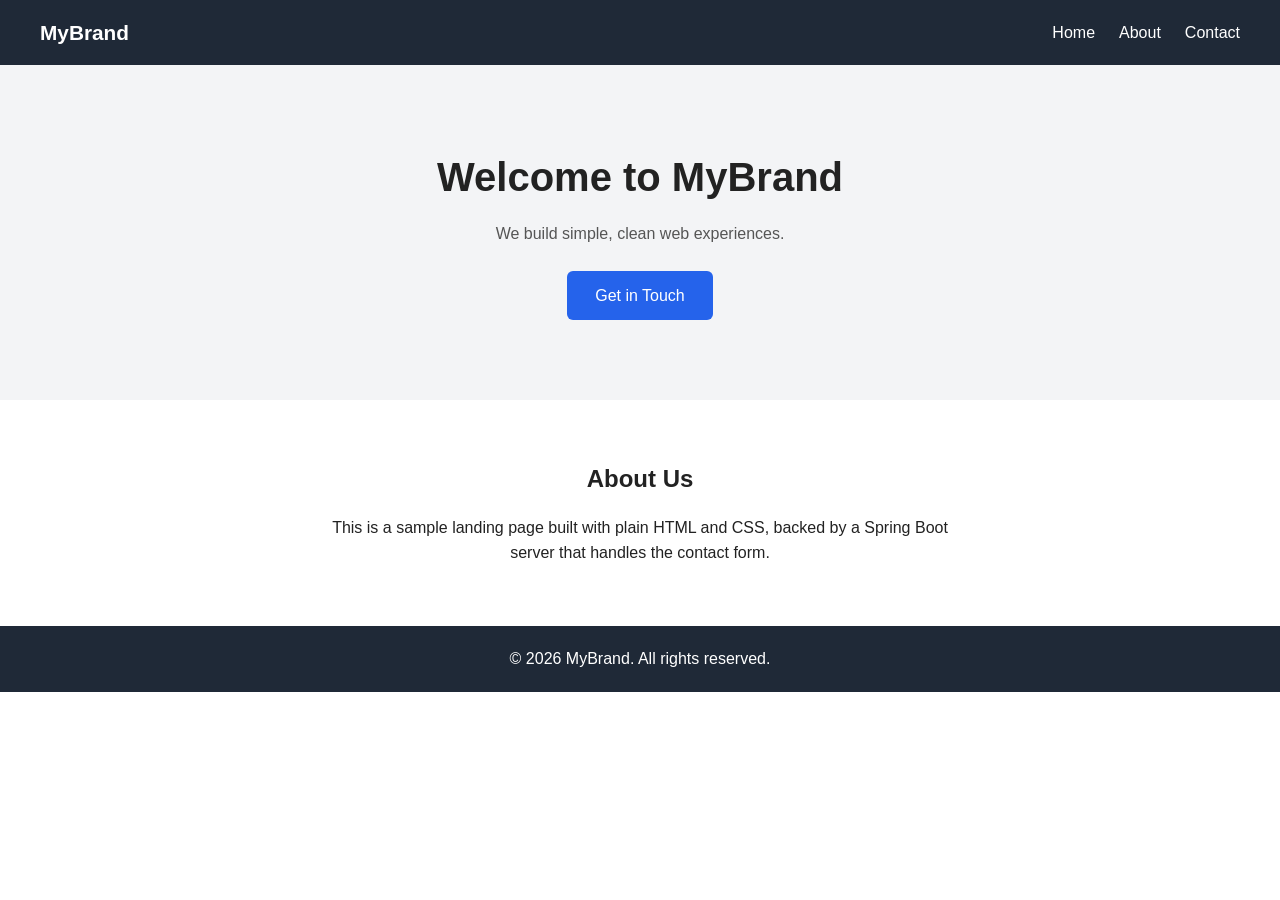
<file: src/main/resources/static/index.html>
<!DOCTYPE html>
<html lang="en">
<head>
    <meta charset="UTF-8">
    <title>My Landing Page</title>
    <link rel="stylesheet" href="style.css">
</head>
<body>
    <header>
        <nav>
            <div class="logo">MyBrand</div>
            <ul class="nav-links">
                <li><a href="index.html">Home</a></li>
                <li><a href="#about">About</a></li>
                <li><a href="contact.html">Contact</a></li>
            </ul>
        </nav>
    </header>

    <section class="hero">
        <h1>Welcome to MyBrand</h1>
        <p>We build simple, clean web experiences.</p>
        <a href="contact.html" class="btn">Get in Touch</a>
    </section>

    <section id="about" class="about">
        <h2>About Us</h2>
        <p>This is a sample landing page built with plain HTML and CSS,
           backed by a Spring Boot server that handles the contact form.</p>
    </section>

    <footer>
        <p>&copy; 2026 MyBrand. All rights reserved.</p>
    </footer>
</body>
</html>
</file>
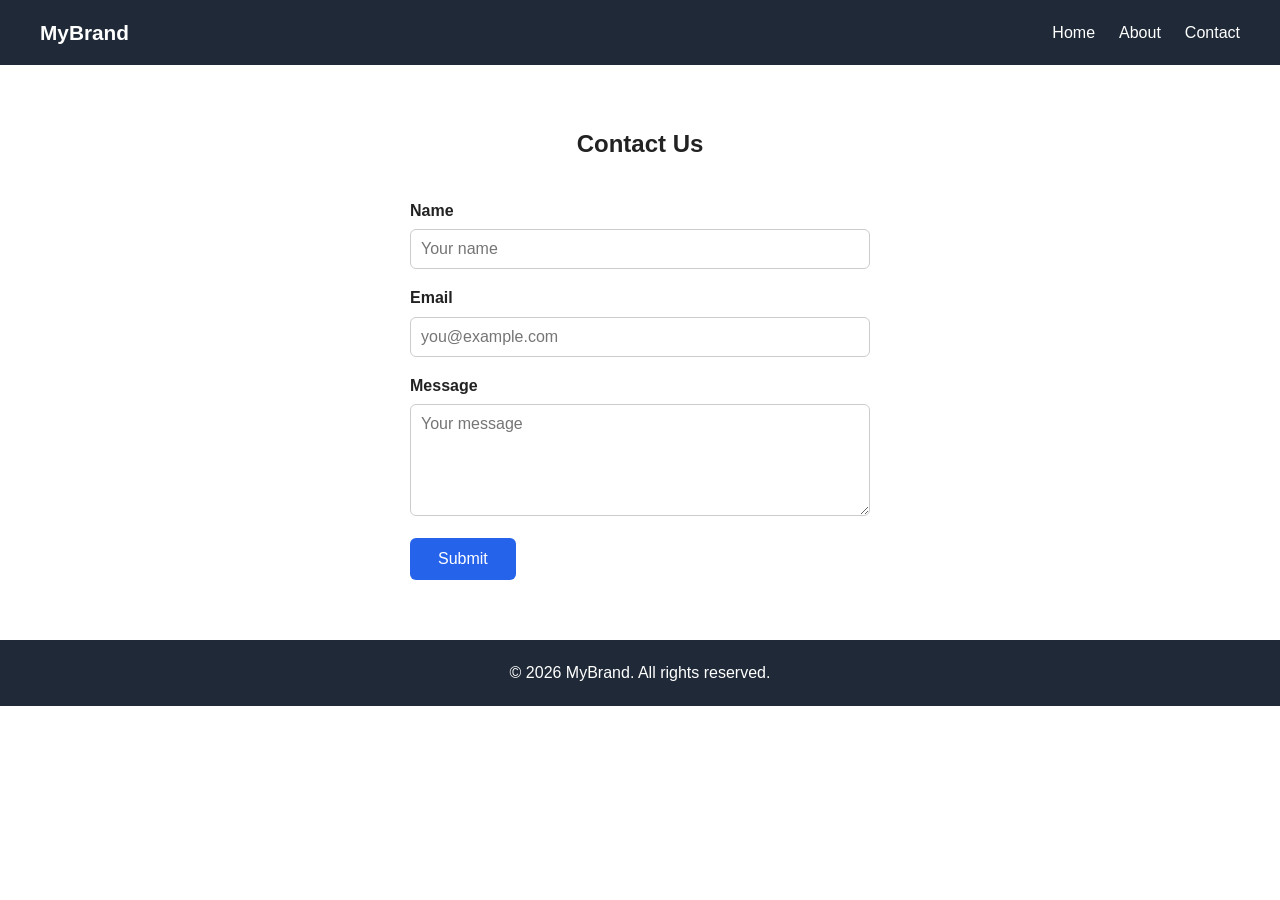
<file: src/main/resources/static/contact.html>
<!DOCTYPE html>
<html lang="en">
<head>
    <meta charset="UTF-8">
    <title>Contact Us</title>
    <link rel="stylesheet" href="style.css">
</head>
<body>
    <header>
        <nav>
            <div class="logo">MyBrand</div>
            <ul class="nav-links">
                <li><a href="index.html">Home</a></li>
                <li><a href="index.html#about">About</a></li>
                <li><a href="contact.html">Contact</a></li>
            </ul>
        </nav>
    </header>

    <section class="contact-section">
        <h1>Contact Us</h1>
        <form action="/submit" method="POST" class="contact-form">
            <label for="name">Name</label>
            <input type="text" id="name" name="name" placeholder="Your name" required>

            <label for="email">Email</label>
            <input type="email" id="email" name="email" placeholder="you@example.com" required>

            <label for="message">Message</label>
            <textarea id="message" name="message" rows="5" placeholder="Your message" required></textarea>

            <button type="submit" class="btn">Submit</button>
        </form>
    </section>

    <footer>
        <p>&copy; 2026 MyBrand. All rights reserved.</p>
    </footer>
</body>
</html>
</file>
<file: src/main/resources/static/style.css>
* {
    margin: 0;
    padding: 0;
    box-sizing: border-box;
    font-family: 'Segoe UI', Arial, sans-serif;
}

body {
    color: #222;
    line-height: 1.6;
}

header {
    background: #1f2937;
    padding: 16px 40px;
}

nav {
    display: flex;
    justify-content: space-between;
    align-items: center;
}

.logo {
    color: #fff;
    font-weight: bold;
    font-size: 1.3rem;
}

.nav-links {
    display: flex;
    list-style: none;
    gap: 24px;
}

.nav-links a {
    color: #fff;
    text-decoration: none;
}

.nav-links a:hover {
    color: #60a5fa;
}

.hero {
    text-align: center;
    padding: 80px 20px;
    background: #f3f4f6;
}

.hero h1 {
    font-size: 2.5rem;
    margin-bottom: 12px;
}

.hero p {
    color: #555;
    margin-bottom: 24px;
}

.btn {
    display: inline-block;
    background: #2563eb;
    color: #fff;
    padding: 12px 28px;
    border: none;
    border-radius: 6px;
    text-decoration: none;
    font-size: 1rem;
    cursor: pointer;
}

.btn:hover {
    background: #1d4ed8;
}

.about {
    max-width: 700px;
    margin: 60px auto;
    padding: 0 20px;
    text-align: center;
}

.about h2 {
    margin-bottom: 16px;
}

.contact-section {
    max-width: 500px;
    margin: 60px auto;
    padding: 0 20px;
}

.contact-section h1 {
    text-align: center;
    margin-bottom: 24px;
}

.contact-form {
    display: flex;
    flex-direction: column;
    gap: 6px;
}

.contact-form label {
    font-weight: 600;
    margin-top: 10px;
}

.contact-form input,
.contact-form textarea {
    padding: 10px;
    border: 1px solid #ccc;
    border-radius: 6px;
    font-size: 1rem;
}

.contact-form .btn {
    margin-top: 16px;
    align-self: flex-start;
}

footer {
    text-align: center;
    padding: 20px;
    background: #1f2937;
    color: #fff;
}
</file>
